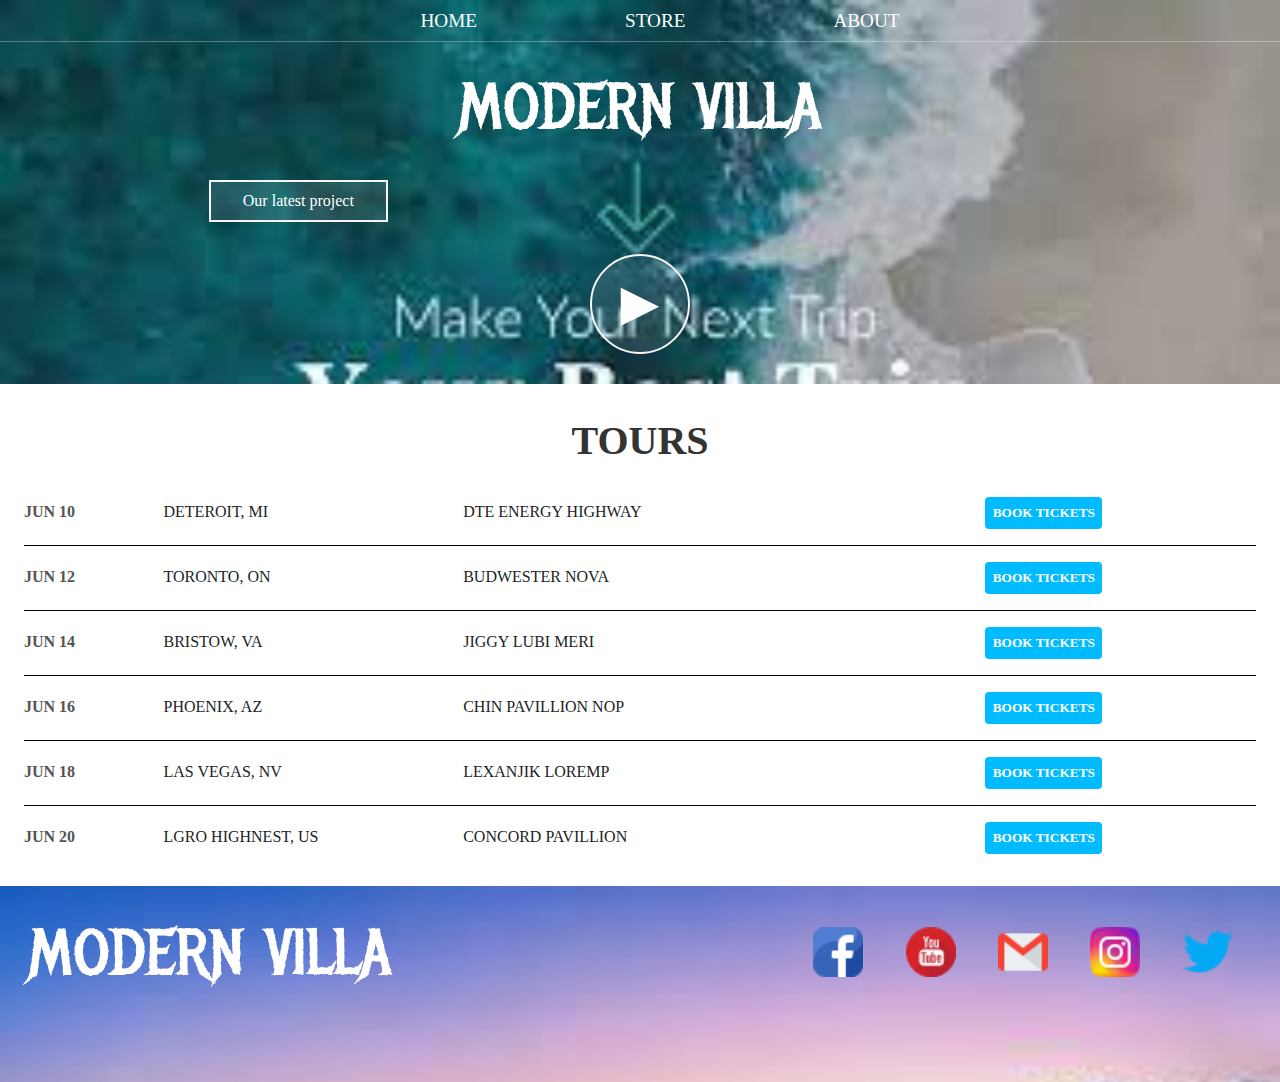
<file: index.html>
<!DOCTYPE html>
<html>
  <head> 
    <link rel="stylesheet" href="style.css">
  </head>
  <body>
    <header class="main-header">
      <nav class="nav main-nav">
        <ul>
            <li><a href="index.html">HOME</a></li>
            <li><a href="store.html">STORE</a></li>
            <li><a href="about.html">ABOUT</a></li>
        </ul>
      </nav>
      <h1 class="company-name company-namr-large">MODERN VILLA</h1>
      <div class="container">
      <button class="btn btn-header" type="button">Our latest project</button>
      </div>
      <button class="btn btn-header btn-play" type="button">&#9658</button>
    </header>
    <section class="content-section container">
        <h2 class="section-header">TOURS</h2>
        <div>
            <div class="tour-row">
                <strong class="tour-item tour-date">JUN 10</strong>
                <!--lt and gt for space between the words these are advance html elements-->
                <span class="tour-item tour-city">DETEROIT, MI</span>
                <span class="tour-item tour-arena">DTE ENERGY HIGHWAY</span>
                <button type="button" class="btn tour-item tour-btn btn-primary">BOOK TICKETS</button>
            </div>
            <div class="tour-row">
                <strong class="tour-item tour-date">JUN 12</strong>
                 <!--lt and gt for space between the words these are advance html elements-->
                <span class="tour-item tour-city">TORONTO, ON</span>
                <span class="tour-item tour-arena">BUDWESTER NOVA</span>
                <button type="button" class="btn tour-item tour-btn btn-primary">BOOK TICKETS</button>       
            </div>
            <div class="tour-row">
                <strong class="tour-item tour-date">JUN 14</strong>
                 <!--lt and gt for space between the words these are advance html elements-->
                <span class="tour-item tour-city">BRISTOW, VA</span>
                <span class="tour-item tour-arena">JIGGY LUBI MERI</span>
                <button type="button" class="btn tour-item tour-btn btn-primary">BOOK TICKETS</button> 
            </div>
            <div class="tour-row">
                <strong class="tour-item tour-date">JUN 16</strong>
                <!--lt and gt for space between the words these are advance html elements-->
                <span class="tour-item tour-city">PHOENIX, AZ</span>
                <span class="tour-item tour-arena">CHIN PAVILLION NOP</span>
                <button type="button" class="btn tour-item tour-btn btn-primary">BOOK TICKETS</button>
            </div>
            <div class="tour-row">
                <strong class="tour-item tour-date">JUN 18</strong>
                <!--lt and gt for space between the words these are advance html elements-->
                <span class="tour-item tour-city">LAS VEGAS, NV</span>
                <span class="tour-item tour-arena">LEXANJIK LOREMP</span>
               <button type="button" class="btn tour-item tour-btn btn-primary">BOOK TICKETS</button> 
            </div>
            <div class="tour-row">
                <strong class="tour-item tour-date">JUN 20</strong>
                 <!--lt and gt for space between the words these are advance html elements-->
                 <span class="tour-item tour-city">LGRO HIGHNEST, US</span>
                 <span class="tour-item tour-arena">CONCORD PAVILLION</span>
                <button type="button" class="btn tour-item tour-btn btn-primary">BOOK TICKETS</button>  
            </div>
        </div>
    </section>
    <footer class="main-footer">
        <div class="container main-footer-container">
        <h3 class="company-name">MODERN VILLA</h3>
        <ul class="nav footer-nav">
            <li>
                <a href="https://facebook.com" target="_blank">
                    <img src="images_web/facebook.png">
                </a>
            </li>
            <li>
                <a href="https://youtube.com" target="_blank">
                    <img src="images_web/youtube.png">
                </a>
            </li>
            <li>
                <a href="https://gmail.com" target="_blank">
                    <img src="images_web/gmail.png">
                </a>
            </li>
            <li>
                <a href="https://instagram (1).com" target="_blank">
                    <img src="images_web/instagram (1).png">
                </a>
            </li>
            <li>
                <a href="https://twitter.com" target="_blank">
                    <img src="images_web/twitter.png">
                </a>
            </li>
        </ul>
    </div>
    </footer>
  </body>
</html>
</file>
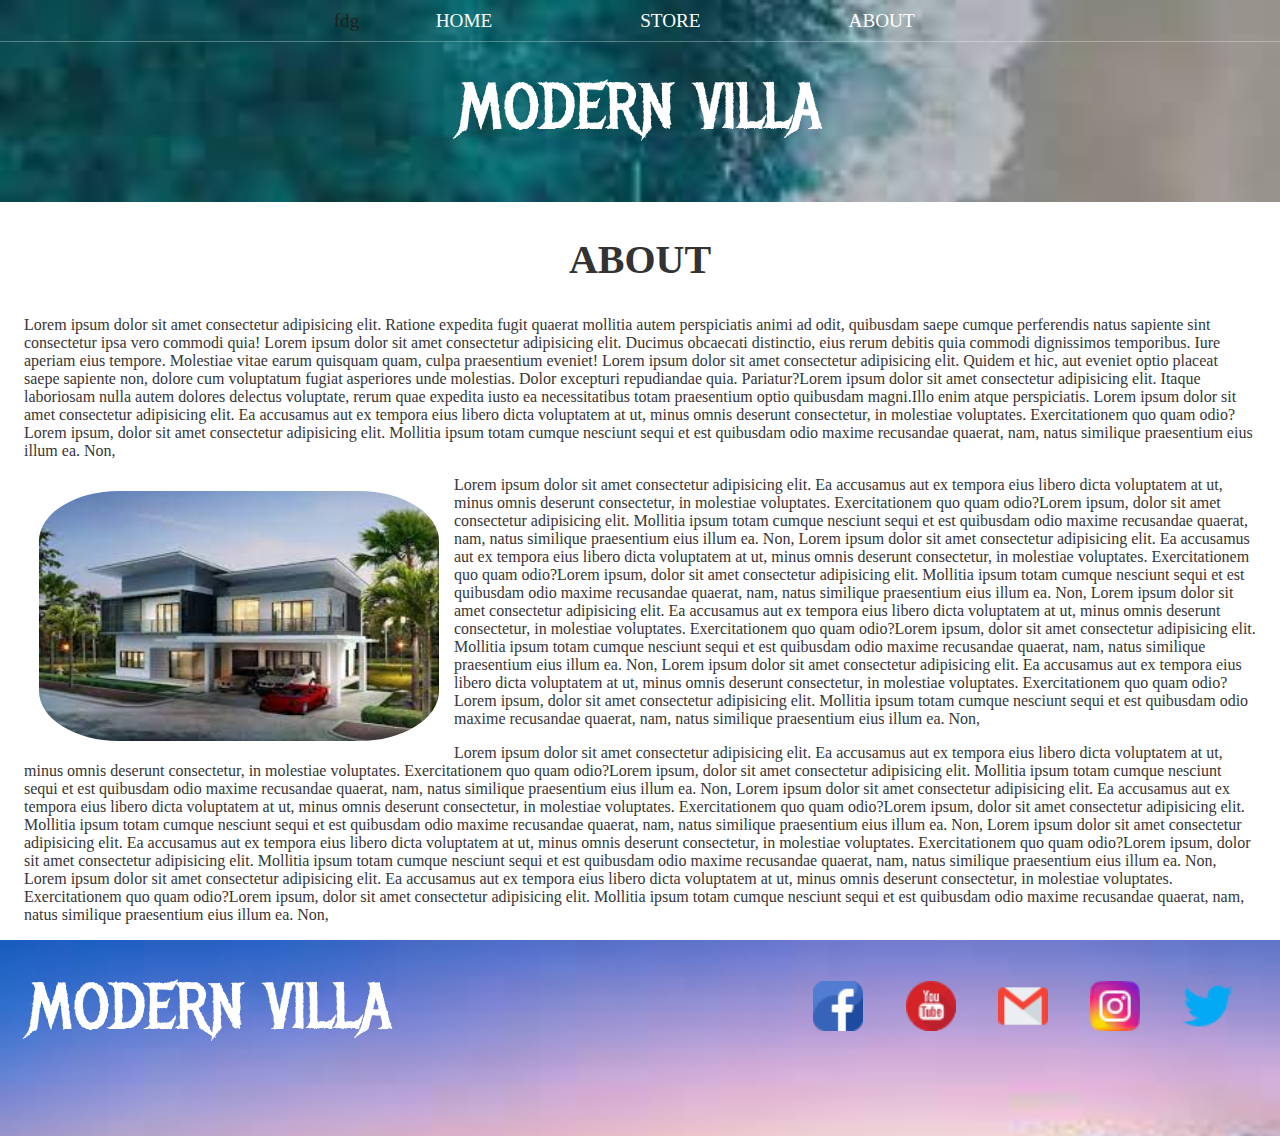
<file: about.html>
<!DOCTYPE html>
<html>
  <head> 
    <title>MODERN VILLA | About</title>
    <meta name="description" content="This shows description of url">
    <link rel="stylesheet" href="style.css">
  </head>
  <body>
    <header class="main-header">
      <nav class="nav main-nav">
        <ul>
            fdg
            <li><a href="index.html">HOME</a></li>
            <li><a href="store.html">STORE</a></li>
            <li><a href="about.html">ABOUT</a></li>
        </ul>
      </nav>
      <h1 class="company-name company-namr-large">MODERN VILLA</h1>
    </header>
    <section class="content-section container">
      <h2 class="section-header">ABOUT</h2>
      <p class="para">
        Lorem ipsum dolor sit amet consectetur adipisicing elit. Ratione
        expedita fugit quaerat mollitia autem perspiciatis animi ad odit,
        quibusdam saepe cumque perferendis natus sapiente sint consectetur ipsa
        vero commodi quia! Lorem ipsum dolor sit amet consectetur adipisicing
        elit. Ducimus obcaecati distinctio, eius rerum debitis quia commodi
        dignissimos temporibus. Iure aperiam eius tempore. Molestiae vitae earum
        quisquam quam, culpa praesentium eveniet! Lorem ipsum dolor sit amet
         consectetur adipisicing elit. Quidem et hic, aut eveniet optio placeat
          saepe sapiente non, dolore cum voluptatum fugiat asperiores unde molestias.
         Dolor excepturi repudiandae quia. Pariatur?Lorem ipsum dolor sit 
         amet consectetur adipisicing elit. Itaque laboriosam nulla autem dolores
          delectus voluptate, rerum quae expedita iusto ea necessitatibus totam 
          praesentium optio quibusdam magni.Illo enim atque perspiciatis. Lorem ipsum dolor sit amet consectetur adipisicing
          elit. Ea accusamus aut ex tempora eius libero dicta 
          voluptatem at ut, minus omnis deserunt consectetur, 
          in molestiae voluptates. Exercitationem quo quam 
          odio?Lorem ipsum, dolor sit amet consectetur adipisicing 
          elit. Mollitia ipsum totam cumque nesciunt sequi et est 
          quibusdam odio maxime recusandae quaerat, nam, natus 
          similique praesentium eius illum ea. Non,
      </p>
      <img class="about-home1-img" src="images_web/home1.jpg">
      <p class="para">
          Lorem ipsum dolor sit amet consectetur adipisicing
           elit. Ea accusamus aut ex tempora eius libero dicta 
           voluptatem at ut, minus omnis deserunt consectetur, 
           in molestiae voluptates. Exercitationem quo quam 
           odio?Lorem ipsum, dolor sit amet consectetur adipisicing 
           elit. Mollitia ipsum totam cumque nesciunt sequi et est 
           quibusdam odio maxime recusandae quaerat, nam, natus 
           similique praesentium eius illum ea. Non,  Lorem ipsum dolor sit amet consectetur adipisicing
           elit. Ea accusamus aut ex tempora eius libero dicta 
           voluptatem at ut, minus omnis deserunt consectetur, 
           in molestiae voluptates. Exercitationem quo quam 
           odio?Lorem ipsum, dolor sit amet consectetur adipisicing 
           elit. Mollitia ipsum totam cumque nesciunt sequi et est 
           quibusdam odio maxime recusandae quaerat, nam, natus 
           similique praesentium eius illum ea. Non,  Lorem ipsum dolor sit amet consectetur adipisicing
           elit. Ea accusamus aut ex tempora eius libero dicta 
           voluptatem at ut, minus omnis deserunt consectetur, 
           in molestiae voluptates. Exercitationem quo quam 
           odio?Lorem ipsum, dolor sit amet consectetur adipisicing 
           elit. Mollitia ipsum totam cumque nesciunt sequi et est 
           quibusdam odio maxime recusandae quaerat, nam, natus 
           similique praesentium eius illum ea. Non,    
                    Lorem ipsum dolor sit amet consectetur adipisicing
           elit. Ea accusamus aut ex tempora eius libero dicta 
           voluptatem at ut, minus omnis deserunt consectetur, 
           in molestiae voluptates. Exercitationem quo quam 
           odio?Lorem ipsum, dolor sit amet consectetur adipisicing 
           elit. Mollitia ipsum totam cumque nesciunt sequi et est 
           quibusdam odio maxime recusandae quaerat, nam, natus 
           similique praesentium eius illum ea. Non,
      </p>
      <p class="para">
        Lorem ipsum dolor sit amet consectetur adipisicing
         elit. Ea accusamus aut ex tempora eius libero dicta 
         voluptatem at ut, minus omnis deserunt consectetur, 
         in molestiae voluptates. Exercitationem quo quam 
         odio?Lorem ipsum, dolor sit amet consectetur adipisicing 
         elit. Mollitia ipsum totam cumque nesciunt sequi et est 
         quibusdam odio maxime recusandae quaerat, nam, natus 
         similique praesentium eius illum ea. Non,  Lorem ipsum dolor sit amet consectetur adipisicing
         elit. Ea accusamus aut ex tempora eius libero dicta 
         voluptatem at ut, minus omnis deserunt consectetur, 
         in molestiae voluptates. Exercitationem quo quam 
         odio?Lorem ipsum, dolor sit amet consectetur adipisicing 
         elit. Mollitia ipsum totam cumque nesciunt sequi et est 
         quibusdam odio maxime recusandae quaerat, nam, natus 
         similique praesentium eius illum ea. Non,  Lorem ipsum dolor sit amet consectetur adipisicing
         elit. Ea accusamus aut ex tempora eius libero dicta 
         voluptatem at ut, minus omnis deserunt consectetur, 
         in molestiae voluptates. Exercitationem quo quam 
         odio?Lorem ipsum, dolor sit amet consectetur adipisicing 
         elit. Mollitia ipsum totam cumque nesciunt sequi et est 
         quibusdam odio maxime recusandae quaerat, nam, natus 
         similique praesentium eius illum ea. Non,    
                  Lorem ipsum dolor sit amet consectetur adipisicing
         elit. Ea accusamus aut ex tempora eius libero dicta 
         voluptatem at ut, minus omnis deserunt consectetur, 
         in molestiae voluptates. Exercitationem quo quam 
         odio?Lorem ipsum, dolor sit amet consectetur adipisicing 
         elit. Mollitia ipsum totam cumque nesciunt sequi et est 
         quibusdam odio maxime recusandae quaerat, nam, natus 
         similique praesentium eius illum ea. Non,
    </p>
    </section>
    <footer class="main-footer">
        <div class="container main-footer-container">
        <h3 class="company-name">MODERN VILLA</h3>
        <ul class="nav footer-nav">
            <li>
                <a href="https://facebook.com" target="_blank">
                    <img src="images_web/facebook.png">
                </a>
            </li>
            <li>
                <a href="https://youtube.com" target="_blank">
                    <img src="images_web/youtube.png">
                </a>
            </li>
            <li>
                <a href="https://gmail.com" target="_blank">
                    <img src="images_web/gmail.png">
                </a>
            </li>
            <li>
                <a href="https://instagram (1).com" target="_blank">
                    <img src="images_web/instagram (1).png">
                </a>
            </li>
            <li>
                <a href="https://twitter.com" target="_blank">
                    <img src="images_web/twitter.png">
                </a>
            </li>
        </ul>
    </div>
    </footer>
  </body>
</html>
</file>
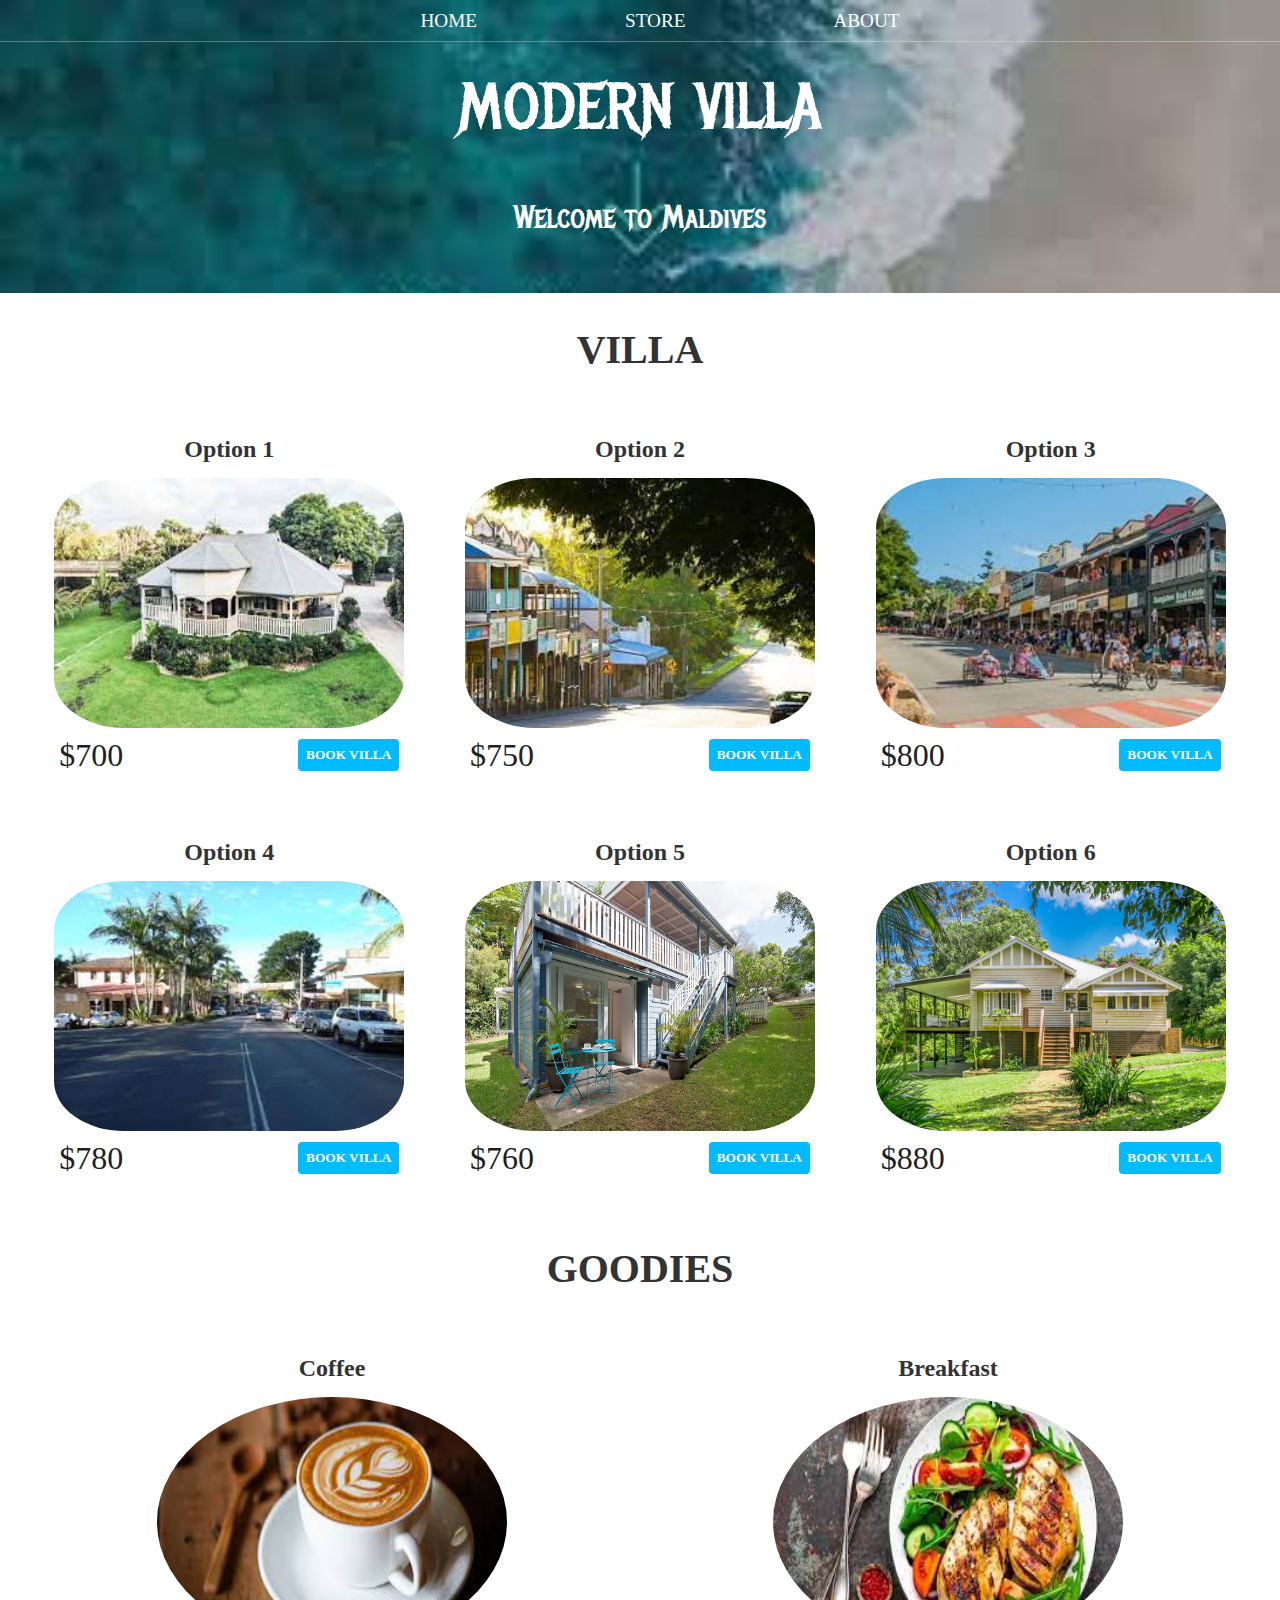
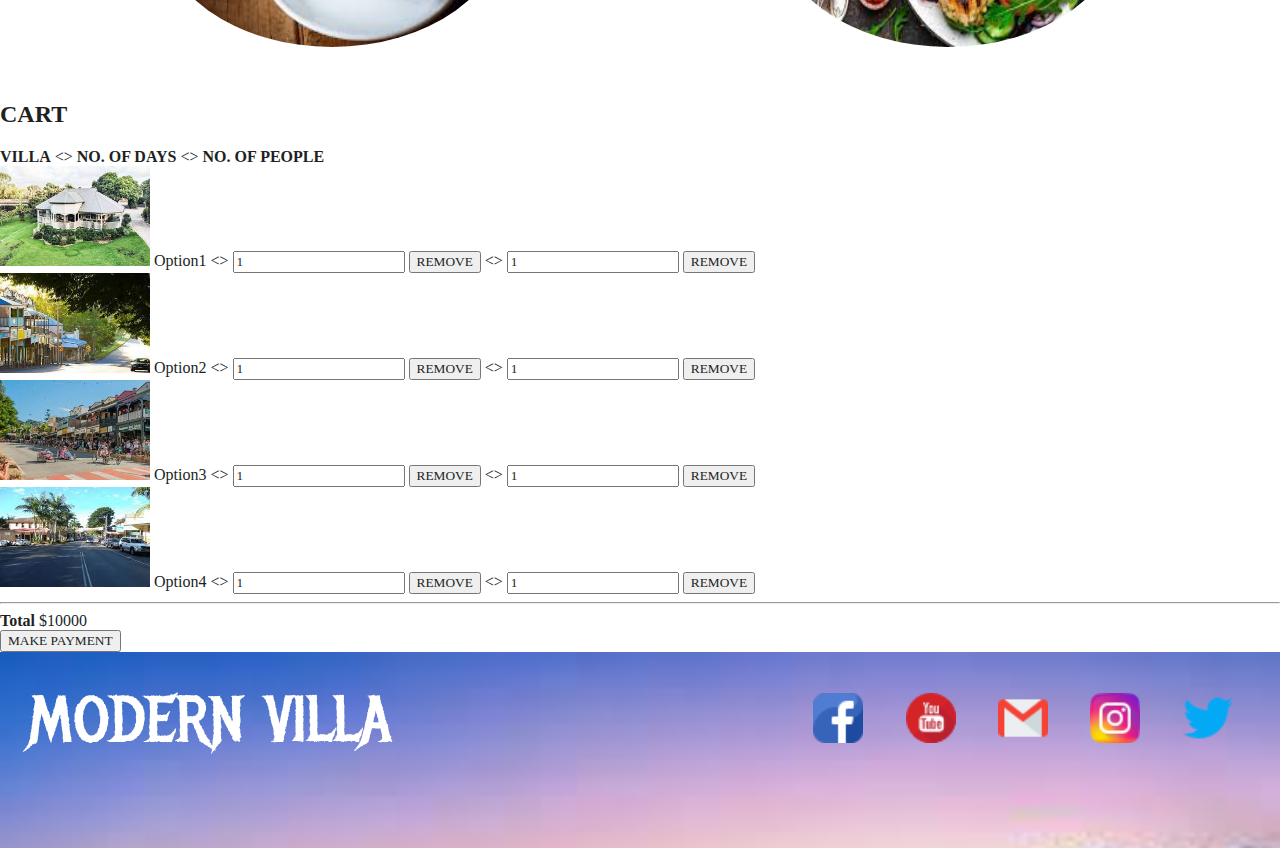
<file: store.html>
<!DOCTYPE html>
<html>
  <head> 
    <title>MODERN VILLA | Store</title>
    <meta name="description" content="This shows description of url">
    <link rel="stylesheet" href="style.css">
  </head>
  <body>
    <header class="main-header">
      <nav class="main-nav nav">
        <ul>
          <li><a href="index.html">HOME</a></li>
          <li><a href="store.html">STORE</a></li>
          <li><a href="about.html">ABOUT</a></li>
        </ul>
      </nav>
      <h1 class="company-name company-namr-large">MODERN VILLA</h1>
      <h4 class="company-name sub-title">Welcome to Maldives</h4>
    </header>
    <section class="content-section container">
    <h2 class="section-header">VILLA</h2>
    <div class="shop-items">
        <div class="shop-item">
            <span class="shop-item-title">Option 1</span>
            <img class="shop-item-image" src="images_web/home2.jpg">
            <div class="shop-item-details">
                <span class="shop-item-price">$700</span>
                <button class="btn btn-primary shop-item-button" type="button">BOOK VILLA</button>
            </div>
        </div>
        <div class="shop-item">
            <span class="shop-item-title">Option 2</span>
            <img class="shop-item-image" src="images_web/home3.jpg">
            <div class="shop-item-details">
                <span class="shop-item-price">$750</span>
                <button class="btn btn-primary shop-item-button" type="button">BOOK VILLA</button>
            </div>
        </div>
        <div class="shop-item">
            <span class="shop-item-title">Option 3</span>
            <img class="shop-item-image" src="images_web/home4.jpg">
            <div class="shop-item-details">
                <span class="shop-item-price">$800</span>
                <button class="btn btn-primary shop-item-button" type="button">BOOK VILLA</button>
            </div>
        </div>
        <div class="shop-item">
                <span class="shop-item-title">Option 4</span>
            <img class="shop-item-image" src="images_web/home5.jpg">
            <div class="shop-item-details">
                <span class="shop-item-price">$780</span>
                <button class="btn btn-primary shop-item-button" type="button">BOOK VILLA</button>
            </div>
        </div>
        <div class="shop-item">
                <span class="shop-item-title">Option 5</span>
            <img class="shop-item-image" src="images_web/home6.jpg">
            <div class="shop-item-details">
                <span class="shop-item-price">$760</span>
                <button class="btn btn-primary shop-item-button" type="button">BOOK VILLA</button>
            </div>
        </div>
        <div class="shop-item">
            <span class="shop-item-title">Option 6</span>
           <img class="shop-item-image" src="images_web/home7.jpg">
           <div class="shop-item-details">
               <span class="shop-item-price">$880</span>
               <button class="btn btn-primary shop-item-button" type="button">BOOK VILLA</button>
          </div>
        </div>
    </div>
    </div>
    </section>


    <section class="content-section container">
        <h2 class="section-header">GOODIES</h2>
        <div class="shop-items">
        <div class="shop-item">
                <span class="shop-item-title">Coffee</span>
                <img class="shop-item-image goodies-img" src="images_web/coffee.jpg">
        </div>
        <div class="shop-item">
                <span class="shop-item-title">Breakfast</span>
                <img class="shop-item-image goodies-img" src="images_web/meal.jpg">
        </div>
        </div>
    </section>


    <section>
        <h2>CART</h2>
        <div>
            <strong>VILLA</strong>
            &lt;&gt;
            <strong>NO. OF DAYS</strong>
            &lt;&gt;
            <strong>NO. OF PEOPLE</strong>
        </div>
        <div>
            <img src="images_web/home2.jpg" width="150" height="100">
            <span>Option1</span> 
            &lt;&gt;
            <input type="number" value="1">
            <button role="button">REMOVE</button>
            &lt;&gt;
            <input type="number" value="1">
            <button role="button">REMOVE</button>
        </div>
        <div>
            <img src="images_web/home3.jpg" width="150" height="100">
            <span>Option2</span> 
            &lt;&gt;
            <input type="number" value="1">
            <button role="button">REMOVE</button>
            &lt;&gt;
            <input type="number" value="1">
            <button role="button">REMOVE</button>
        </div>
        <div>
            <img src="images_web/home4.jpg" width="150" height="100">
            <span>Option3</span> 
            &lt;&gt;
            <input type="number" value="1">
            <button role="button">REMOVE</button>
            &lt;&gt;
            <input type="number" value="1">
            <button role="button">REMOVE</button>
        </div>
        <div>
            <img src="images_web/home5.jpg" width="150" height="100">
            <span>Option4</span> 
            &lt;&gt;
            <input type="number" value="1">
            <button role="button">REMOVE</button>
            &lt;&gt;
            <input type="number" value="1">
            <button role="button">REMOVE</button>
        </div>
        <hr>
        <div>
            <strong>Total</strong>
            <span>$10000</span>
        </div>
        <div>
            <button role="button">MAKE PAYMENT</button>
        </div>
    </section>
    <footer class="main-footer">
        <div class="container main-footer-container">
        <h3 class="company-name">MODERN VILLA</h3>
        <ul class="nav footer-nav">
            <li>
                <a href="https://facebook.com" target="_blank">
                    <img src="images_web/facebook.png">
                </a>
            </li>
            <li>
                <a href="https://youtube.com" target="_blank">
                    <img src="images_web/youtube.png">
                </a>
            </li>
            <li>
                <a href="https://gmail.com" target="_blank">
                    <img src="images_web/gmail.png">
                </a>
            </li>
            <li>
                <a href="https://instagram (1).com" target="_blank">
                    <img src="images_web/instagram (1).png">
                </a>
            </li>
            <li>
                <a href="https://twitter.com" target="_blank">
                    <img src="images_web/twitter.png">
                </a>
            </li>
        </ul>
    </div>
    </footer>
  </body>
</html>
</file>
<file: style.css>
@import url("https://fonts.googleapis.com/css2?family=Metal+Mania");

*{
    box-sizing : border-box;
    font-family:"Cambria, Cochin, Georgia, Times, 'Times New Roman', serif";
    color : rgb(33, 31, 31);
}

html, body{
    margin: 0;
    padding: 0;
}

.nav ul{
    margin: 0;
}

.nav li{
    display : inline;
}

.nav a{
    display : inline-block;
    padding : .5em;
    color : white;
    text-decoration: none;
}
.nav a:hover
{
    color : rebeccapurple;
    background-color: rgba(255, 255, 255, .4);
}
.main-nav{
    text-align : center;
    font-size : 1.2em;
    font-weight: lighter;
    border-bottom: 1px solid rgba(255, 255, 255, .3);
}

.main-nav li{
    padding: 0 5%;
}

.main-header{
    background-image: url("images_web/bg3.jpg");
    background-blend-mode: multiply;
    background-size: cover;
    padding-bottom: 30px;
}

.company-name{
    text-align: center;
    padding-top: 2%;
    padding-bottom: 2%;
    margin: 0;
    font-size: 4em;
    font-family: "Metal Mania";
    font-weight:400;
    font-style:unset;
    color: white;
}

.company-name-large{
    font-size: 9em;
    color:white;
}

.content-section{
    margin: 1em;
}

.container{
    max-width: 9000px;
    margin: 0 auto;
    padding: 0 1.5em;
}

.section-header{
    font-family:Georgia, 'Times New Roman', Times, serif;
    color: #333;
    text-align: center;
    font-size : 2.5em;
}

.para{
    color:rgb(55, 54, 54);
}

.about-home1-img{
    float: left;
    height: 250px;
    width: 400px;
    margin: 15px;
    border-top-left-radius: 20%;
    border-top-right-radius: 20%;
    border-bottom-left-radius: 20%;
    border-bottom-right-radius: 20%;
}

.main-footer{
    background-image: url("images_web/bg4.jpg");
    background-blend-mode: multiply;
    background-size: cover;
    color : white;
    padding: .25em;
    padding-bottom: 5%;
}

.main-footer-container{
    display : flex;
    align-items: center;
}

.main-footer-container ul{
    flex-grow: 1;
    text-align: end;
}

.footer-nav li{
    padding: 0 .7em;
}

.footer-nav img{
    width: 50px;
    height: 50px;
}

.btn{
    text-align: center;
    vertical-align: middle;
    padding: .6em;
    cursor: pointer;
}

.btn-header{
    margin: .5em 15% 2em 15%;
    color: white;
    border: 2px solid whitesmoke;
    background-color: rgba(255, 255, 255, .1);
    border-radius: 0;
    font-size: 1em;
    font-weight: lighter;
    padding-left: 2em;
    padding-right: 2em;
}

.btn-header:hover{
    background-color: rgba(255, 255, 255, .3);
}

.btn-play{
    display: block;
    margin: 0 auto;
    color: white;
    font-size: 4em;
    border-radius: 50%;
    padding: 0;
    width: 100px;
    height: 100px;
}

.tour-row{
    border-bottom: 1px solid black;
    padding-bottom: 1em;
    margin-bottom: 1em;
    margin-top: 1em;
}

.tour-row:last-child{
    border-bottom: none;
}

.tour-item{
    display: inline-block;
    padding-right: .5em;
}

.tour-date{
    color: #555;
    font-weight: bold;
    width: 11%;
}

.tour-city{
    width: 24%;
}

.tour-arena{
    width: 42%;
}

.tour-btn{
    max-width: 19%;
}

.btn-primary{
    color: white;
    background-color: rgb(0, 187, 255);
    border: none;
    border-radius: .3em;
    font-weight: bold;
}

.btn-primary:hover{
    background-color: rgb(13, 109, 174);
}

.sub-title{
    font-size:2em;
}

.shop-item{
    margin: 30px;
}

.shop-item-title{
    display: block;
    width: 100%;
    text-align:center;
    font-weight: bold;
    font-size: 1.5em;
    color: #333;
    margin-bottom: 15px;
}

.shop-item-image{
    height:250px;
    width: 350px;
    border-radius: 20%;
}

.shop-item-details{
    display: flex;
    align-items: center;
    padding: 5px;
}

.shop-item-price{
    flex-grow: 1;
    font-size:2em;
}

.shop-items{
    display: flex;
    flex-wrap: wrap;
    justify-content: space-around;
}

.goodies-img{
    height: 250;
    width: 400;
    border-radius: 50%;
}
</file>
